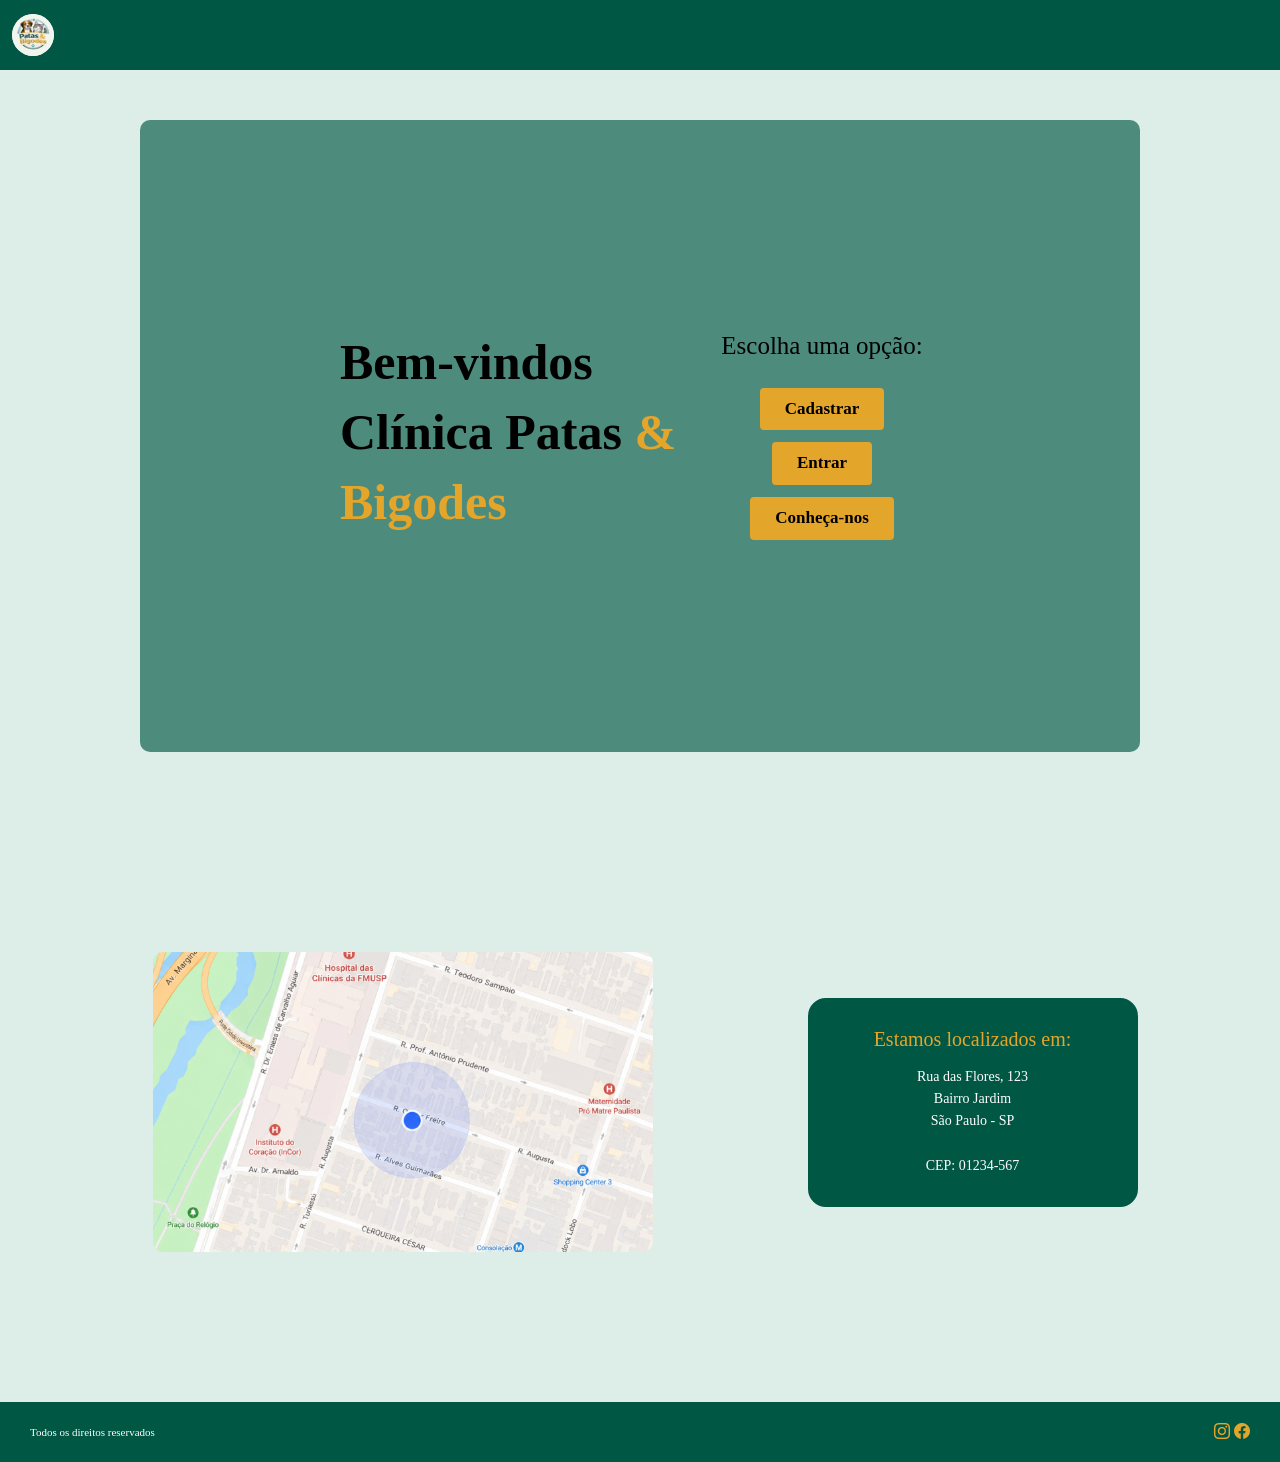
<file: index.html>
<!DOCTYPE html>
<html lang="pt-BR">

<head>
    <meta charset="UTF-8">
    <meta name="viewport" content="width=device-width, initial-scale=1.0">

    <title>Clínica Patas & Bigodes</title>

    <link href="https://cdn.jsdelivr.net/npm/bootstrap@5.3.8/dist/css/bootstrap.min.css" rel="stylesheet">

    <style>
        :root {
            --verde-escuro: #005744;
            --verde: #4d8b7d;
            --verde-claro: #dceee7;
            --amarelo: #e4a52b;
            --branco: #ffffff;
        }

        body {
            margin: 0;
            background-color: var(--verde-claro);
            font-family: Georgia, 'Times New Roman', serif;
        }

        header {
            background-color: var(--verde-escuro);
            height: 70px;
        }

        .navbar {
            height: 100%;
        }

        .logo {
            width: 42px;
            height: 42px;
            background-color: white;
            border-radius: 50%;
            display: flex;
            align-items: center;
            justify-content: center;
            font-size: 22px;
        }

        main {
            background-color: var(--verde-claro);
        }

        .inicio {
            min-height: 500px;
            display: flex;
            align-items: center;
            justify-content: center;
            padding: 50px 40px;
        }

        .card-clinica {
            background-color: var(--verde);
            border: none;
            border-radius: 10px;
            width: 100%;
            max-width: 1000px;
            padding: 200px;
            color: black;
        }

        .titulo {
            font-size: 50px;
            font-weight: bold;
            line-height: 1.4;
        }

        .titulo span {
            color: var(--amarelo);
        }

        .opcoes {
            text-align: center;
        }

        .opcoes h6 {
            font-size: 25px;
            margin-bottom: 15px;
            line-height: 2.1;
        }

        .btn-clinica {
            background-color: var(--amarelo);
            border: none;
            color: #000;
            font-weight: bold;
            font-size: 17px;
            padding: 7px 25px;
            margin-bottom: 12px;
            border-radius: 4px;
            line-height: 1.7;
        }

        .btn-clinica:hover {
            background-color: #c88d16;
            color: white;
        }

        .localizacao {
            min-height: 600px;
            padding: 30px 30px;
            display: flex;
            align-items: center;
        }

        .mapa-container {
            position: relative;
            width: 400%;
            max-width: 500px;
            margin: auto;
        }

        .mapa {
            width: 100%;
            height: 300px;
            object-fit: cover;
            border-radius: 10px;
            display: block;
        }

        .endereco {
            background-color: var(--verde-escuro);
            color: white;
            border-radius: 18px;
            padding: 25px;
            max-width: 330px;
            margin: auto;
            text-align: center;
            border: 4px solid var(--verde-escuro);
        }

        .endereco h3 {
            color: var(--amarelo);
            font-size: 20px;
            margin-bottom: 15px;
        }

        .endereco p {
            font-size: 14px;
            line-height: 1.6;
            margin: 0;
        }

        footer {
            background-color: var(--verde-escuro);
            color: white;
            min-height: 60px;
            display: flex;
            align-items: center;
            justify-content: space-between;
            padding: 15px 30px;
            font-size: 11px;
        }

        .contatos {
            color: var(--amarelo);
            font-size: 16px;
        }

        @media (max-width: 768px) {

            .titulo {
                font-size: 30px;
                text-align: center;
                margin-bottom: 30px;
            }

            .mapa {
                height: 250px;
            }

            .endereco {
                margin-top: 40px;
            }

            footer {
                padding: 15px;
            }
        }

        .logo img {
            width: 100%;
            height: 100%;
            object-fit: contain;
            border-radius: 50%;
        }
    </style>
    <link rel="stylesheet" href="https://cdn.jsdelivr.net/npm/bootstrap-icons@1.13.1/font/bootstrap-icons.min.css">
    <link rel="icon" type="image/png" href="img/favicon.png">
</head>

<body>

    <header>
        <nav class="navbar">
            <div class="container-fluid">

                <a class="navbar-brand" href="#">
                    <div class="logo">
                        <img src="img/logo.png" alt="Localização da Clínica Patas & Bigodes" class="mapa">
                    </div>
                </a>

            </div>
        </nav>
    </header>


    <main>

        <section class="inicio">

            <div class="card-clinica">

                <div class="row align-items-center">

                    <!-- TEXTO -->
                    <div class="col-md-7">

                        <h1 class="titulo">
                            Bem-vindos<br>
                            Clínica Patas <span>&</span><br>
                            <span>Bigodes</span>
                        </h1>

                    </div>

                    
                    <div class="col-md-5">

                        <div class="opcoes">

                            <h6>Escolha uma opção:</h6>

                            <div>
                                <a href="cadastro.html" class="btn btn-clinica">
                                    Cadastrar
                                </a>
                            </div>

                            <div>
                                <a href="login.html" class="btn btn-clinica">
                                    Entrar
                                </a>
                            </div>

                            <div>
                                <a href="apresentacao.html" class="btn btn-clinica">
                                    Conheça-nos
                                </a>
                            </div>

                        </div>

                    </div>

                </div>

            </div>

        </section>


        <section class="localizacao">

            <div class="container">

                <div class="row align-items-center">

                    <!-- MAPA -->
                    <div class="col-md-7">

                        <div class="mapa-container">

                            <div class="detalhe-cima"></div>


                            <img src="img/mapa.png" alt="Localização da Clínica Patas & Bigodes" class="mapa">

                        </div>

                    </div>


                    <div class="col-md-5">

                        <div class="endereco">

                            <h3>Estamos localizados em:</h3>

                            <p>
                                Rua das Flores, 123
                                <br>
                                Bairro Jardim
                                <br>
                                São Paulo - SP
                                <br><br>
                                CEP: 01234-567
                            </p>

                        </div>

                    </div>

                </div>

            </div>

        </section>

    </main>


    <footer>

        <div>
            Todos os direitos reservados
        </div>

        <div class="contatos">
            <i class="bi bi-instagram"></i>
            <i class="bi bi-facebook"></i>
        </div>

    </footer>


    <script src="https://cdn.jsdelivr.net/npm/bootstrap@5.3.8/dist/js/bootstrap.bundle.min.js">
    </script>

</body>

</html>
</file>
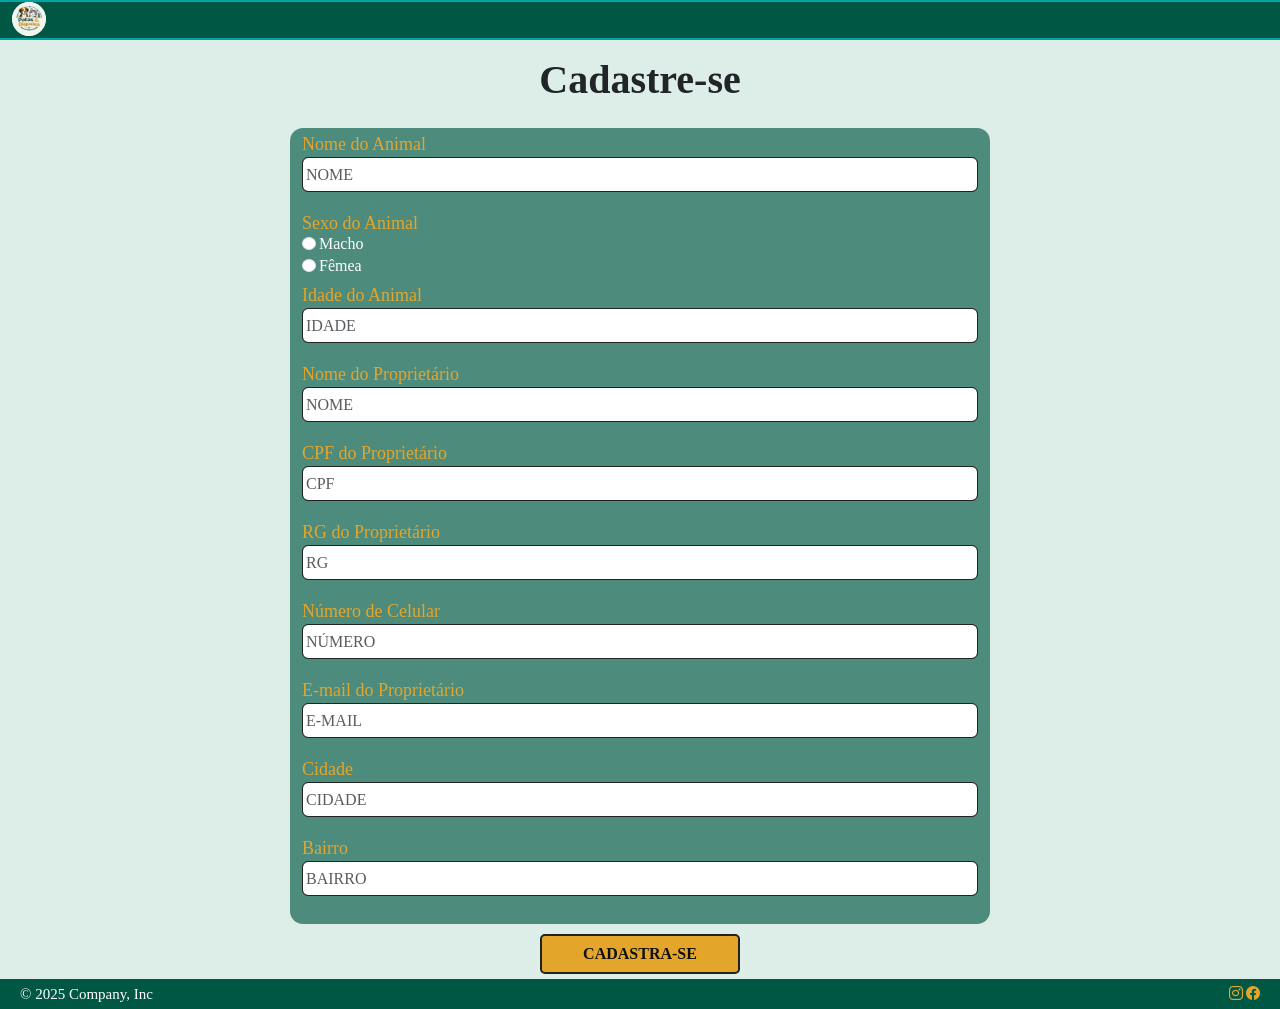
<file: cadastro.html>
<!DOCTYPE html>
<html lang="pt-BR">

<head>
    <meta charset="UTF-8">
    <meta name="viewport" content="width=device-width, initial-scale=1.0">

    <title>Cadastro - Patas & Bigodes</title>

    <!-- Bootstrap 5 -->
    <link href="https://cdn.jsdelivr.net/npm/bootstrap@5.3.8/dist/css/bootstrap.min.css" rel="stylesheet">

    <style>
        /* =========================
           CORES
        ========================= */

        :root {
            --verde-escuro: #005744;
            --verde: #4d8b7d;
            --verde-claro: #dceee7;
            --amarelo: #e4a52b;
            --branco: #ffffff;
            --preto: #000000;
        }


        /* =========================
           CONFIGURAÇÕES GERAIS
        ========================= */

        * {
            box-sizing: border-box;
        }

        body {
            margin: 0;
            min-height: 100vh;
            background-color: var(--verde-claro);
            font-family: Georgia, "Times New Roman", serif;

            display: flex;
            flex-direction: column;
        }


        /* =========================
           HEADER
        ========================= */

        header {
            height: 40px;
            background-color: var(--verde-escuro);
            border-top: 2px solid #00a6a6;
            border-bottom: 2px solid #00a6a6;
        }

        .logo {
            width: 34px;
            height: 34px;
            border-radius: 50%;
            object-fit: cover;
            background-color: white;
        }


        /* =========================
           ÁREA PRINCIPAL
        ========================= */

        main {
            flex: 1;
            padding: 0 15px 5px;
        }


        /* TÍTULO */

        .titulo {
            text-align: center;
            font-size: 40px;
            font-weight: bold;
            margin: 3 4 10;
            line-height: 2;
        }


        /* =========================
           FORMULÁRIO
        ========================= */

        .formulario {
            width: 700px;
            background-color: var(--verde);
            border-radius: 13px;
            padding: 5px 12px 8px;
            margin: 0 auto;
        }


        /* LABEL */

        .form-label {
            color: #e4a52b;
            font-size: 18px;
            margin: 0;
            line-height: 1;
        }


        /* INPUTS */

        .form-control {
            height: 35px;
            padding: 1px 3px;
            font-size: 16px;
            border: 1px solid #222;
            border-radius: 10;
            margin-bottom: 20px;
        }

        .form-control:focus {
            border-color: var(--amarelo);
            box-shadow: none;
        }


        /* =========================
           RADIO E CHECKBOX
        ========================= */

        .opcoes {
            color: white;
            font-size: 10px;
            line-height: 1;
            margin-bottom: 6px;
        }

        .opcoes .form-check {
            min-height: 20px;
            margin: 10;
        }

        .opcoes .form-check-input {
            width: 14px;
            height: 13px;
            margin-top: 1px;
        }

        .opcoes .form-check-label {
            font-size: 16px;
            margin-left: 2px;
        }


        /* =========================
           BOTÃO
        ========================= */

        .btn-cadastrar {
            display: block;
            width: 200px;
            height: 40px;

            margin: 10px auto 0;

            background-color: var(--amarelo);
            border: 2px solid #222;
            border-radius: 5px;

            color: #111;
            font-size: 16px;
            font-weight: bold;
            text-transform: uppercase;
        }

        .btn-cadastrar:hover {
            background-color: #c98e18;
            color: white;
        }


        /* =========================
           FOOTER
        ========================= */

        footer {
            height: 30px;
            background-color: var(--verde-escuro);
            color: white;

            display: flex;
            align-items: center;
            justify-content: space-between;

            padding: 0 20px;

            font-size: 15px;
        }

        .contatos {
            color: var(--amarelo);
            font-size: 14px;
        }



        @media (max-width: 576px) {

            .titulo {
                font-size: 25px;
            }

            .formulario {
                width: 150px;
                padding: 8px 15px;
            }

            .form-label {
                font-size: 12px;
            }

            .form-control {
                height: 20px;
                font-size: 9px;
            }

            .opcoes .form-check-label {
                font-size: 8px;
            }

            .btn-cadastrar {
                width: 150px;
                height: 25px;
                font-size: 8px;
            }
        }

    </style>
    <link rel="stylesheet" href="https://cdn.jsdelivr.net/npm/bootstrap-icons@1.13.1/font/bootstrap-icons.min.css">
    <link rel="icon" type="image/png" href="img/favicon.png">
</head>


<body>



    <header>

        <nav class="navbar p-0">

            <div class="container-fluid">

                <a href="#">
                    <img src="img/logo.png" alt="Patas & Bigodes" class="logo">
                </a>

            </div>

        </nav>

    </header>



    <main>

        <div class="container-fluid">

            <!-- TÍTULO -->

            <h1 class="titulo">
                Cadastre-se
            </h1>


            <!-- FORMULÁRIO -->

            <form class="formulario">



                <label for="nomeAnimal" class="form-label">
                    Nome do Animal
                </label>

                <input type="text" class="form-control" id="nomeAnimal" placeholder="NOME">



                <label class="form-label">
                    Sexo do Animal
                </label>

                <div class="opcoes">

                    <div class="form-check">
                        <input class="form-check-input" type="radio" name="sexo" id="macho" value="macho">

                        <label class="form-check-label" for="macho">
                            Macho
                        </label>
                    </div>


                    <div class="form-check">

                        <input class="form-check-input" type="radio" name="sexo" id="femea" value="femea">

                        <label class="form-check-label" for="femea">
                            Fêmea
                        </label>

                    </div>

                </div>



                <label for="idade" class="form-label">
                    Idade do Animal
                </label>

                <input type="number" class="form-control" id="idade" placeholder="IDADE">



                <label for="proprietario" class="form-label">
                    Nome do Proprietário
                </label>

                <input type="text" class="form-control" id="proprietario" placeholder="NOME">



                <label for="cpf" class="form-label">
                    CPF do Proprietário
                </label>

                <input type="text" class="form-control" id="cpf" placeholder="CPF">


                <label for="cpf" class="form-label">
                    RG do Proprietário
                </label>

                <input type="text" class="form-control" id="rg" placeholder="RG">


                <label for="cpf" class="form-label">
                    Número de Celular
                </label>

                <input type="text" class="form-control" id="numero" placeholder="NÚMERO">


                <label for="cpf" class="form-label">
                    E-mail do Proprietário
                </label>

                <input type="text" class="form-control" id="email" placeholder="E-MAIL">


                <label for="proprietario" class="form-label">
                    Cidade
                </label>

                <input type="text" class="form-control" id="cidade" placeholder="CIDADE">


                <label for="proprietario" class="form-label">
                    Bairro
                </label>

                <input type="text" class="form-control" id="bairro" placeholder="BAIRRO">

            </form>



                <a href="login.html" type="button" class="btn btn-cadastrar">
                    Cadastra-se
                </a>

        </div>

    </main>


    <footer>

        <span>
            © 2025 Company, Inc
        </span>

        <span class="contatos">
            <i class="bi bi-instagram"></i>
            <i class="bi bi-facebook"></i>
        </span>

    </footer>


    <script src="https://cdn.jsdelivr.net/npm/bootstrap@5.3.8/dist/js/bootstrap.bundle.min.js">
    </script>

</body>

</html>
</file>
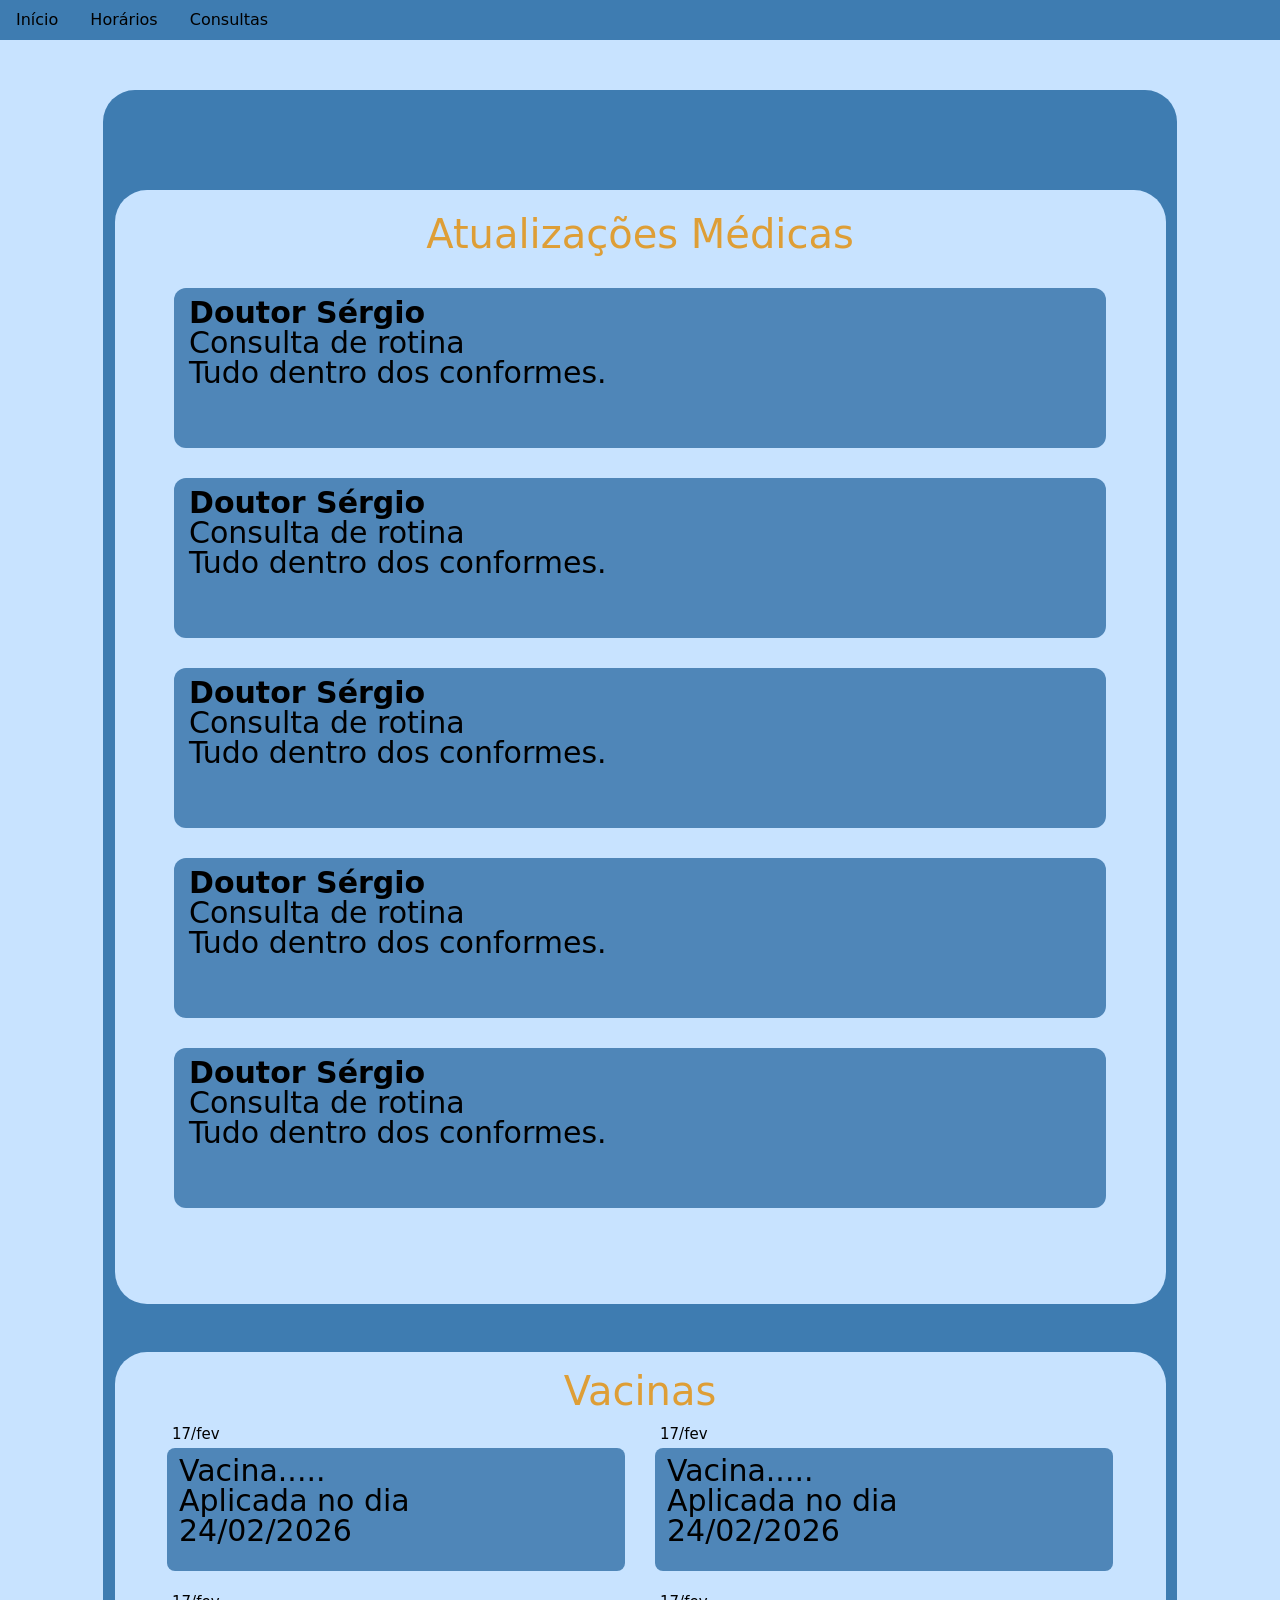
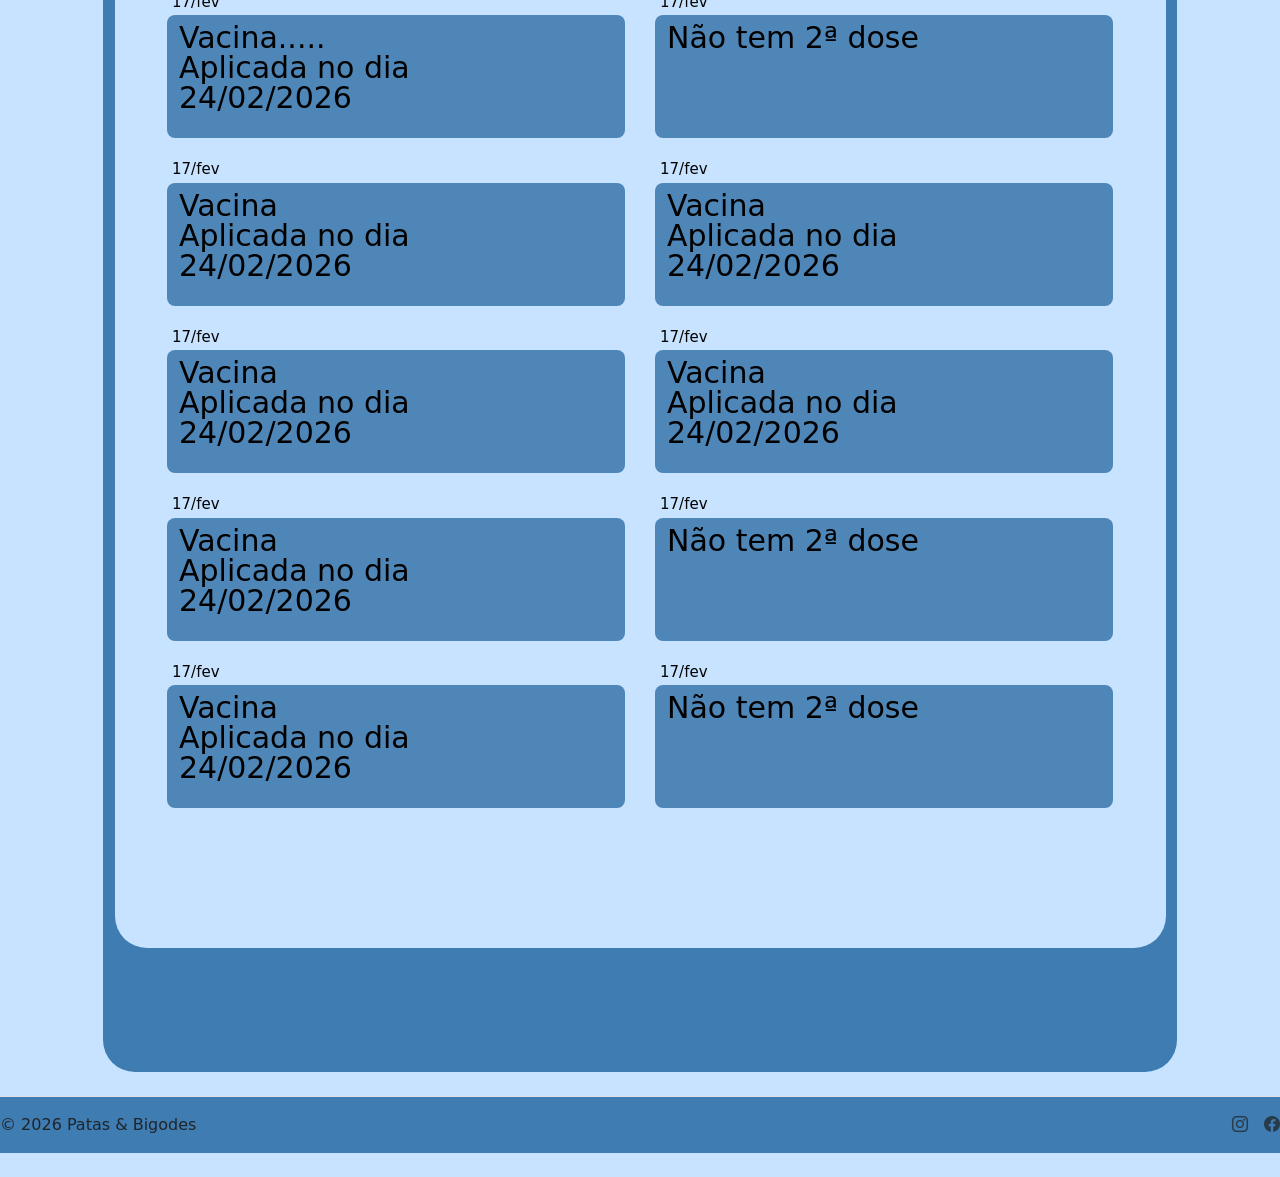
<file: carterinha.html>
<!doctype html>
<html lang="pt-BR">

<head>
    <meta charset="utf-8">
    <meta name="viewport" content="width=device-width, initial-scale=1">
    <title>Bootstrap demo</title>
    <link href="https://cdn.jsdelivr.net/npm/bootstrap@5.3.8/dist/css/bootstrap.min.css" rel="stylesheet"
        integrity="sha384-sRIl4kxILFvY47J16cr9ZwB07vP4J8+LH7qKQnuqkuIAvNWLzeN8tE5YBujZqJLB" crossorigin="anonymous">
    <link rel="stylesheet" href="https://cdn.jsdelivr.net/npm/bootstrap-icons@1.13.1/font/bootstrap-icons.min.css">

    <style>
        .mensagem {
            background-color: #4F86B8;

            width: 932px;
            height: 160px;

            margin-left: auto;
            margin-right: auto;
            margin-top: 30px;

            border-radius: 12px;

            padding: 10px 15px;

            text-align: left;
            font-size: 30px;
            color: #000;
            box-sizing: border-box;
        }

        .mensagem p {
            margin: 0;
            line-height: 1;
        }

        .mensagem .titulo {
            font-weight: bold;
        }

        h5 {
            text-align: center;
            font-size: 40px;
            color: #DE9E36;
        }

        .vacinas {
            background-color: #C8E3FF;
            width: 1051px;
            height: 1114px;
            border-radius: 40px;
            padding: 15px 0;
            box-sizing: border-box;
        }

        .grid-vacinas {
            display: grid;

            grid-template-columns: 458px 458px;

            column-gap: 30px;
            row-gap: 20px;

            justify-content: center;
        }

        .vacina {
            background-color: #4F86B8;

            width: 458px;
            height: 123px;

            border-radius: 8px;

            padding: 8px 12px;

            box-sizing: border-box;

            text-align: left;
            color: #000;
        }

        .vacina small {
            display: block;
            font-size: 7px;
            line-height: 1;
        }

        .vacina p {
            margin: 0;
            padding: 0;
            font-size: 30px;
            line-height: 1;
        }

        .data {
            display: block;
            font-size: 15px;
            color: #000;
            margin-left: 5px;
            margin-bottom: 2px;
            text-align: justify;
        }
        .nav-link{
          color: #000;  
        }
    </style>
</head>

<body style="background-color : #C8E3FF;">
    <header>
        <nav class="nav" style="background-color: #3E7CB1;">
            <a class="nav-link active" aria-current="page" href="#">Início</a>
            <a class="nav-link" href="#">Horários</a>
            <a class="nav-link" href="#">Consultas</a>
        </nav>
    </header>
    <div class="text-center rounded-5 mx-auto"
        style="background-color: #3E7CB1; width: 1074px; height: 2582px; padding-top: 100px; margin-top: 50px;">

        <div class="text-center rounded-5 mx-auto"
            style="background-color: #C8E3FF; width: 1051px; height: 1114px; padding: 20px;">
            <div class="atualizacao">
                <h5>Atualizações Médicas</h5>

                <div class="mensagem">
                    <p class="titulo">Doutor Sérgio</p>
                    <p>Consulta de rotina</p>
                    <p>Tudo dentro dos conformes.</p>
                </div>
                <div class="mensagem">
                    <p class="titulo">Doutor Sérgio</p>
                    <p>Consulta de rotina</p>
                    <p>Tudo dentro dos conformes.</p>
                </div>
                <div class="mensagem">
                    <p class="titulo">Doutor Sérgio</p>
                    <p>Consulta de rotina</p>
                    <p>Tudo dentro dos conformes.</p>
                </div>
                <div class="mensagem">
                    <p class="titulo">Doutor Sérgio</p>
                    <p>Consulta de rotina</p>
                    <p>Tudo dentro dos conformes.</p>
                </div>
                <div class="mensagem">
                    <p class="titulo">Doutor Sérgio</p>
                    <p>Consulta de rotina</p>
                    <p>Tudo dentro dos conformes.</p>
                </div>
            </div>
        </div>

        <div class="text-center rounded-5 mt-5 mx-auto"
            style="background-color: #C8E3FF; width: 1051px; height: 1196px;">
            <div class="vacinas">

                <h5>Vacinas</h5>

                <div class="grid-vacinas">

                    <div class="item-vacina">
                        <small class="data">17/fev</small>

                        <div class="vacina">
                            <p>Vacina.....</p>
                            <p>Aplicada no dia</p>
                            <p>24/02/2026</p>
                        </div>
                    </div>

                    <div class="item-vacina">
                        <small class="data">17/fev</small>

                        <div class="vacina">
                            <p>Vacina.....</p>
                            <p>Aplicada no dia</p>
                            <p>24/02/2026</p>
                        </div>
                    </div>
                    <div class="item-vacina">
                        <small class="data">17/fev</small>

                        <div class="vacina">
                            <p>Vacina.....</p>
                            <p>Aplicada no dia</p>
                            <p>24/02/2026</p>
                        </div>
                    </div>

                    <div class="item-vacina">
                        <small class="data">17/fev</small>

                        <div class="vacina">
                            <p>Não tem 2ª dose</p>
                        </div>
                    </div>
                    <div class="item-vacina">
                        <small class="data">17/fev</small>

                        <div class="vacina">
                            <p>Vacina</p>
                            <p>Aplicada no dia</p>
                            <p>24/02/2026</p>
                        </div>
                    </div>

                    <div class="item-vacina">
                        <small class="data">17/fev</small>

                        <div class="vacina">
                            <p>Vacina</p>
                            <p>Aplicada no dia</p>
                            <p>24/02/2026</p>
                        </div>
                    </div>
                    <div class="item-vacina">
                        <small class="data">17/fev</small>

                        <div class="vacina">
                            <p>Vacina</p>
                            <p>Aplicada no dia</p>
                            <p>24/02/2026</p>
                        </div>
                    </div>

                    <div class="item-vacina">
                        <small class="data">17/fev</small>

                        <div class="vacina">
                            <p>Vacina</p>
                            <p>Aplicada no dia</p>
                            <p>24/02/2026</p>
                        </div>
                    </div>
                    <div class="item-vacina">
                        <small class="data">17/fev</small>

                        <div class="vacina">
                            <p>Vacina</p>
                            <p>Aplicada no dia</p>
                            <p>24/02/2026</p>
                        </div>
                    </div>

                    <div class="item-vacina">
                        <small class="data">17/fev</small>

                        <div class="vacina">
                            <p>Não tem 2ª dose</p>
                        </div>
                    </div>
                    <div class="item-vacina">
                        <small class="data">17/fev</small>

                        <div class="vacina">
                            <p>Vacina</p>
                            <p>Aplicada no dia</p>
                            <p>24/02/2026</p>
                        </div>
                    </div>

                    <div class="item-vacina">
                        <small class="data">17/fev</small>

                        <div class="vacina">
                            <p>Não tem 2ª dose</p>
                        </div>
                    </div>

                </div>

            </div>
        </div>

    </div>
    <footer class="d-flex flex-wrap justify-content-between align-items-center py-3 my-4 border-top"
        style="background-color: #3E7CB1;">
        <div class="col-md-4 d-flex align-items-center">
            <font dir="auto" style="vertical-align: inherit;">
                <font dir="auto" style="vertical-align: inherit;">© 2026 Patas & Bigodes</font>
            </font>
            </span>
        </div>
        <ul class="nav col-md-4 justify-content-end list-unstyled d-flex">
            <li class="ms-3"><a class="text-body-secondary" href="https://www.instagram.com/" aria-label="Instagram">
                    <i class="bi bi-instagram"></i></a></li>
            <li class="ms-3"><a class="text-body-secondary"
                    href="https://www.facebook.com/login/?next=https%3A%2F%2Fwww.facebook.com%2F%3Flocale%3Dpt_BR"
                    aria-label="Facebook">
                    <i class="bi bi-facebook"></i>
                </a></li>
        </ul>
    </footer>
    <script src="https://cdn.jsdelivr.net/npm/bootstrap@5.3.8/dist/js/bootstrap.bundle.min.js"
        integrity="sha384-FKyoEForCGlyvwx9Hj09JcYn3nv7wiPVlz7YYwJrWVcXK/BmnVDxM+D2scQbITxI"
        crossorigin="anonymous"></script>
</body>

</html>
</file>
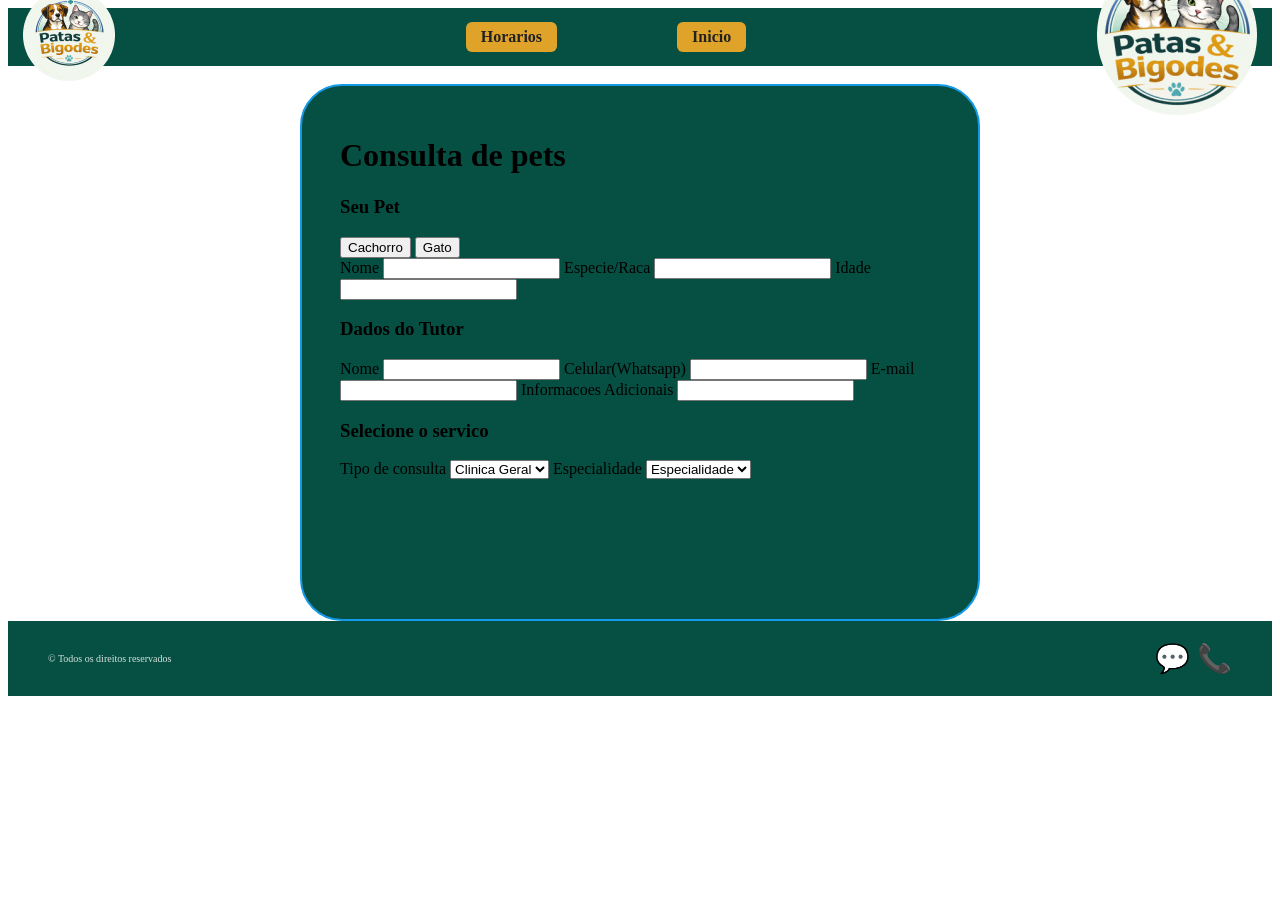
<file: consultas.html>
<!DOCTYPE html>
<html lang="pt-BR">

<head>
    <meta charset="UTF-8">
    <meta name="viewport" content="width=device-width, initial-scale=1.0">
    <title>Consulta de Pets</title>

    <style>
        header {
            height: 58px;
            background: #064f43;
            display: flex;
            align-items: center;
            justify-content: space-between;
            padding: 0 15px;
        }

        nav {
            display: flex;
            gap: 120px;
        }

        nav a {
            text-decoration: none;
            background: #e0a32a;
            color: #222;
            padding: 6px 15px;
            border-radius: 6px;
            font-weight: bold;
        }

        main {
            min-height: 537px;
            display: flex;
            justify-content: center;
            padding-top: 18px;
        }

        .container {
            width: 600px;
            background: #064f43;
            border: 2px solid #1299e8;
            border-radius: 42px;
            padding: 30px 38px 48px;
        }

        footer {
            height: 75px;
            background: #064f43;
            display: flex;
            align-items: center;
            justify-content: space-between;
            padding: 0 40px;
            color: #d7e3de;
            font-size: 10px;
        }

        .icones {
            display: flex;
            gap: 20px;
            font-size: 28px;
            color: #e0a32a;
        }
    </style>

</head>

<body>

    <header>

        <div class="logo">
            <img src="img/logo.png" alt="Logo">
        </div>

        <nav>
            <a href="#">Horarios</a>
            <a href="#">Inicio</a>
        </nav>

        <div class="perfil">
            <img src="img/favicon.png" alt="perfil">
        </div>

    </header>

    <main>

        <div class="container">

            <h1>Consulta de pets</h1>

            <div class="formulario">

                <div class="bloco">

                    <h3>Seu Pet</h3>

                    <div class="botoes">
                        <button onclick="pet('Cachorro')">Cachorro</button>
                        <button onclick="pet('Gato')">Gato</button>
                    </div>

                    <label>Nome</label>
                    <input type="text">

                    <label>Especie/Raca</label>
                    <input type="text">

                    <label>Idade</label>
                    <input type="number">

                </div>

                <div class="bloco">

                    <h3>Dados do Tutor</h3>

                    <label>Nome</label>
                    <input type="text">

                    <label>Celular(Whatsapp)</label>
                    <input type="tel">

                    <label>E-mail</label>
                    <input type="email">

                    <label>Informacoes Adicionais</label>
                    <input type="text">

                </div>

                <div class="bloco">

                    <h3>Selecione o servico</h3>

                    <label>Tipo de consulta</label>

                    <select>
                        <option>Clinica Geral</option>
                        <option>Vacinacao</option>
                        <option>Retorno</option>
                    </select>

                    <label>Especialidade</label>

                    <select>
                        <option>Especialidade</option>
                        <option>Cardiologia</option>
                        <option>Dermatologia</option>
                        <option>Ortopedia</option>
                    </select>

                </div>

            </div>

        </div>

    </main>




    <footer>

        <div>
            © Todos os direitos reservados
        </div>

        <div class="icones">
            💬
            📞
        </div>

    </footer>
</body>

</html>
</file>
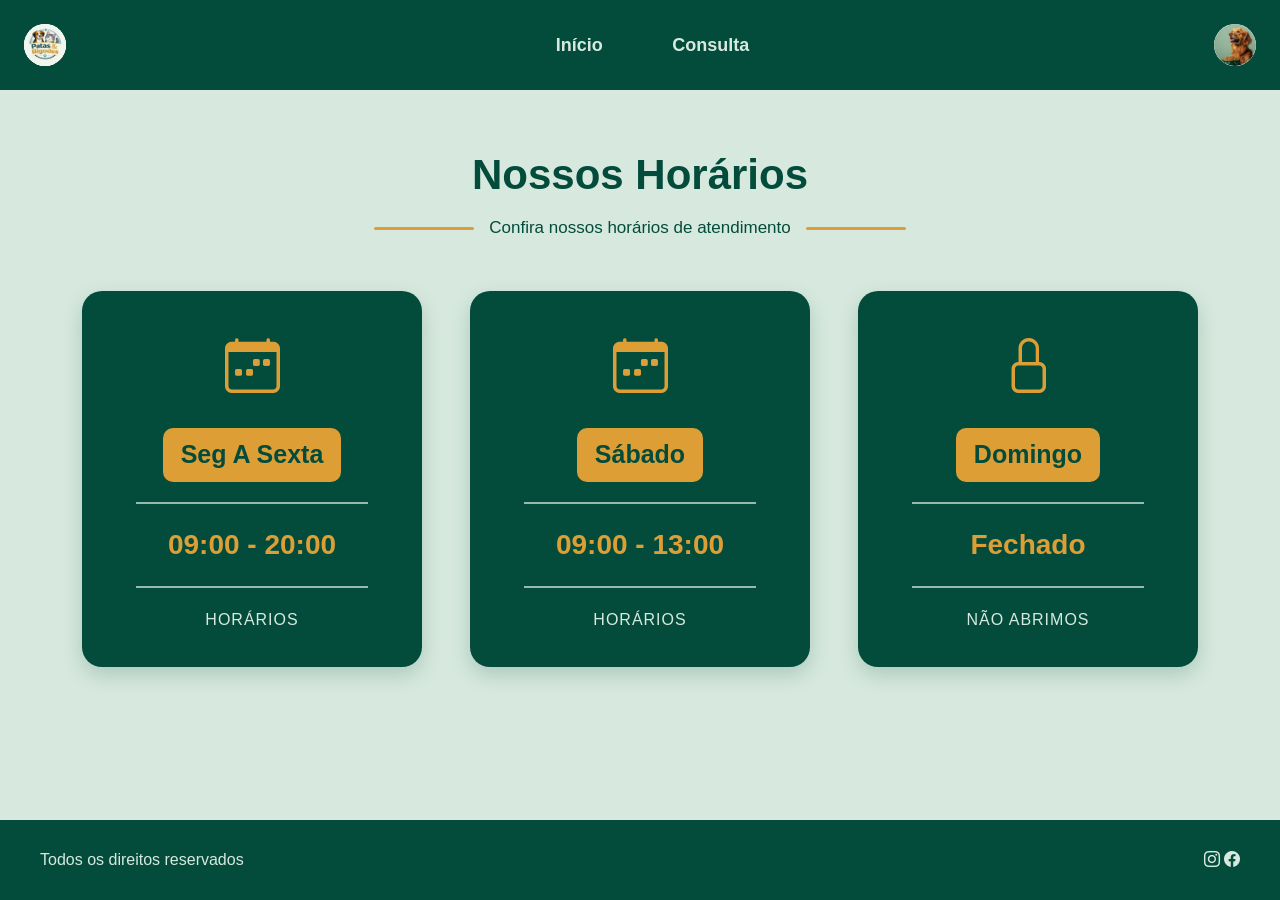
<file: horários.html>
<!DOCTYPE html>
<html lang="pt-br">

<head>
    <meta charset="UTF-8">
    <meta name="viewport" content="width=device-width, initial-scale=1.0">

    <title>Horários - Patas & Bigodes</title>

    <!-- Bootstrap -->
    <link href="https://cdn.jsdelivr.net/npm/bootstrap@5.3.3/dist/css/bootstrap.min.css" rel="stylesheet">

    <!-- Bootstrap Icons -->
    <link rel="stylesheet" href="https://cdn.jsdelivr.net/npm/bootstrap-icons@1.13.1/font/bootstrap-icons.min.css">

    <!-- Favicon -->
    <link rel="icon" type="image/png" href="img/favicon.png">

    <style>
        * {
            margin: 0;
            padding: 0;
            box-sizing: border-box;
        }

        body {
            background-color: #D7E9DE;
            font-family: Arial, sans-serif;
            color: #034C3C;
        }

        .pagina {
            min-height: 100vh;
            display: flex;
            flex-direction: column;
        }

        /* =========================
           HEADER
        ========================= */

        header {
            background-color: #034C3C;
        }

        .navbar-custom {
            height: 90px;
            display: flex;
            align-items: center;
        }

        .logo {
            width: 42px;
            height: 42px;
            background-color: white;
            border-radius: 50%;
            display: flex;
            align-items: center;
            justify-content: center;
            font-size: 22px;
        }

        .btn-menu {
            color: #D7E9DE;
            text-decoration: none;
            font-size: 18px;
            font-weight: bold;
            margin-left: 25px;
            padding: 10px 20px;
            border-radius: 8px;
            transition: 0.3s;
        }

        .btn-menu:hover {
            background-color: #DE9E36;
            color: #034C3C;
        }

        .dog-img {
            width: 42px;
            height: 42px;
            background-color: white;
            border-radius: 50%;
            display: flex;
            align-items: center;
            justify-content: center;
            font-size: 22px;
        }

        /* =========================
           MAIN
        ========================= */

        main {
            flex: 1;
        }

        /* TÍTULO */

        .titulo {
            text-align: center;
            margin-top: 60px;
            margin-bottom: 50px;
        }

        .titulo h1 {
            color: #034C3C;
            font-size: 42px;
            font-weight: bold;
        }

        .subtitulo {
            display: flex;
            align-items: center;
            justify-content: center;
            gap: 15px;
            margin-top: 15px;
            color: #034C3C;
            font-size: 17px;
        }

        .linha {
            width: 100px;
            height: 3px;
            background-color: #DE9E36;
            border-radius: 5px;
        }

        /* =========================
           CARDS
        ========================= */

        .cards-container {
            margin-bottom: 70px;
        }

        .horario-card {
            background-color: #034C3C;
            color: #D7E9DE;
            border-radius: 20px;
            padding: 35px 25px;
            text-align: center;
            min-height: 350px;

            display: flex;
            flex-direction: column;
            align-items: center;
            justify-content: center;

            box-shadow: 0 8px 20px rgba(3, 76, 60, 0.20);
            transition: 0.3s;
        }

        .horario-card:hover {
            transform: translateY(-8px);
            box-shadow: 0 12px 25px rgba(3, 76, 60, 0.30);
        }

        /* ÍCONES */

        .icone {
            font-size: 55px;
            color: #DE9E36;
            margin-bottom: 20px;
        }

        /* DIAS */

        .dia {
            display: inline-block;
            font-size: 25px;
            background-color: #DE9E36;
            color: #034C3C;
            font-weight: bold;
            text-transform: capitalize;
            padding: 8px 18px;
            border-radius: 10px;
        }

        /* LINHAS */

        .linha-branca {
            width: 80%;
            height: 2px;
            background-color: #D7E9DE;
            margin: 20px 0;
            opacity: 0.7;
        }

        /* HORÁRIOS */

        .hora {
            font-size: 28px;
            font-weight: bold;
            color: #DE9E36;
        }

        .fechado {
            font-size: 28px;
            font-weight: bold;
            color: #DE9E36;
        }

        .texto-card {
            font-size: 16px;
            text-transform: uppercase;
            letter-spacing: 1px;
            color: #D7E9DE;
        }

        /* =========================
           FOOTER
        ========================= */

        footer {
            background-color: #034C3C;
            color: #D7E9DE;

            min-height: 80px;
            padding: 20px 40px;

            display: flex;
            align-items: center;
            justify-content: space-between;
        }

        .footer-icons {
            display: flex;
            gap: 20px;
            font-size: 24px;
        }

        .footer-icons i {
            color: #DE9E36;
            cursor: pointer;
            transition: 0.3s;
        }

        .footer-icons i:hover {
            color: #D7E9DE;
        }

        /* =========================
           RESPONSIVO
        ========================= */

        @media (max-width: 768px) {

            .navbar-custom {
                height: auto;
                padding: 15px 0;
            }

            .logo {
                width: 42px;
                height: 42px;
                background-color: white;
                border-radius: 50%;
                display: flex;
                align-items: center;
                justify-content: center;
                font-size: 22px;
            }

            .dog-img {
                width: 60px;
            }

            .btn-menu {
                font-size: 15px;
                margin-left: 5px;
                padding: 8px 10px;
            }

            .titulo {
                margin-top: 40px;
                margin-bottom: 30px;
            }

            .titulo h1 {
                font-size: 32px;
            }

            .subtitulo {
                font-size: 14px;
            }

            .linha {
                width: 50px;
            }

            .horario-card {
                min-height: 300px;
            }

            footer {
                padding: 15px;
            }
        }
    </style>

</head>

<body>

    <div class="pagina">

        <!-- =========================
             HEADER
        ========================= -->

        <header>

            <nav class="navbar-custom">

                <div class="container-fluid px-4 d-flex align-items-center justify-content-between">

                    <div class="logo">
                        <img src="img/logo.png" alt="Logo" class="logo">
                    </div>

                    <div>
                        <a href="apresentacao.html" class="btn-menu">Início</a>
                        <a href="consultas.html" class="btn-menu">Consulta</a>
                    </div>

                    <a href="carterinha.html">
                        <img src="img/cachorro.png" class="dog-img" alt="Cachorro">
                    </a>
                </div>

            </nav>

        </header>


        <!-- =========================
             MAIN
        ========================= -->

        <main>

            <div class="container">

                <!-- TÍTULO -->

                <section class="titulo">

                    <h1>Nossos Horários</h1>

                    <div class="subtitulo">

                        <div class="linha"></div>

                        <span>
                            Confira nossos horários de atendimento
                        </span>

                        <div class="linha"></div>

                    </div>

                </section>


                <!-- HORÁRIOS -->

                <section class="row justify-content-center g-5 cards-container">

                    <!-- SEGUNDA A SEXTA -->

                    <div class="col-12 col-md-4">

                        <div class="horario-card">

                            <i class="bi bi-calendar-week icone"></i>

                            <div>
                                <span class="dia">
                                    Seg a sexta
                                </span>
                            </div>

                            <div class="linha-branca"></div>

                            <div class="hora">
                                09:00 - 20:00
                            </div>

                            <div class="linha-branca"></div>

                            <span class="texto-card">
                                Horários
                            </span>

                        </div>

                    </div>


                    <!-- SÁBADO -->

                    <div class="col-12 col-md-4">

                        <div class="horario-card">

                            <i class="bi bi-calendar-week icone"></i>

                            <div>
                                <span class="dia">
                                    Sábado
                                </span>
                            </div>

                            <div class="linha-branca"></div>

                            <div class="hora">
                                09:00 - 13:00
                            </div>

                            <div class="linha-branca"></div>

                            <span class="texto-card">
                                Horários
                            </span>

                        </div>

                    </div>


                    <!-- DOMINGO -->

                    <div class="col-12 col-md-4">

                        <div class="horario-card">

                            <i class="bi bi-lock icone"></i>

                            <div>
                                <span class="dia">
                                    Domingo
                                </span>
                            </div>

                            <div class="linha-branca"></div>

                            <div class="fechado">
                                Fechado
                            </div>

                            <div class="linha-branca"></div>

                            <span class="texto-card">
                                Não abrimos
                            </span>

                        </div>

                    </div>

                </section>

            </div>

        </main>


        <!-- =========================
             FOOTER
        ========================= -->

        <footer>

            <div>
                Todos os direitos reservados
            </div>

            <div class="contatos">
                <i class="bi bi-instagram"></i>
                <i class="bi bi-facebook"></i>
            </div>

        </footer>


        <script src="https://cdn.jsdelivr.net/npm/bootstrap@5.3.8/dist/js/bootstrap.bundle.min.js">
        </script>
    </div>

</body>

</html>
</file>
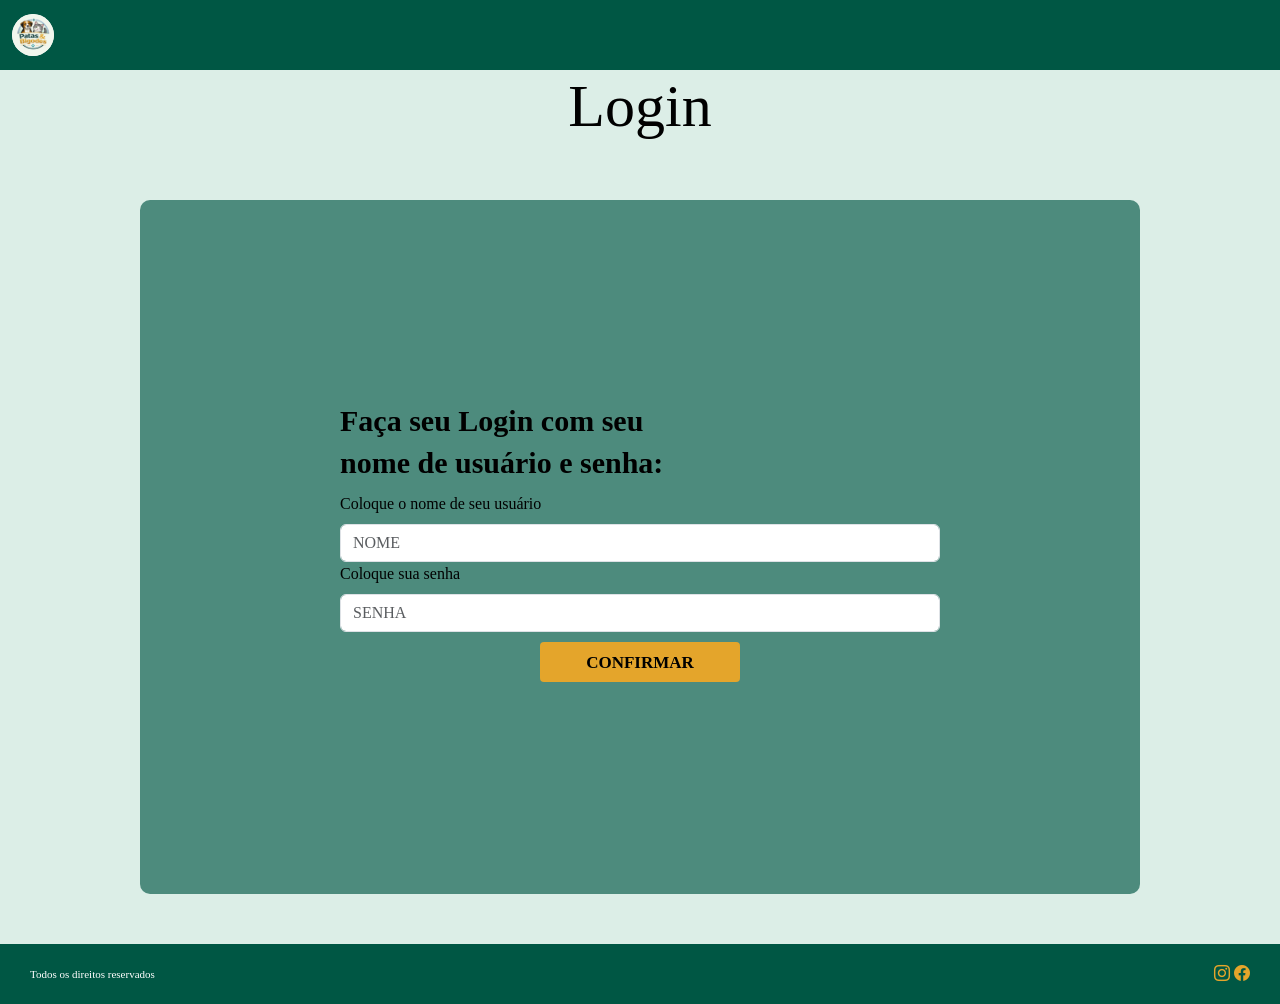
<file: login.html>
<!DOCTYPE html>
<html lang="pt-BR">

<head>
    <meta charset="UTF-8">
    <meta name="viewport" content="width=device-width, initial-scale=1.0">

    <title>Login - Patas & Bigodes</title>

    <link href="https://cdn.jsdelivr.net/npm/bootstrap@5.3.8/dist/css/bootstrap.min.css" rel="stylesheet">

    <style>
        :root {
            --verde-escuro: #005744;
            --verde: #4d8b7d;
            --verde-claro: #dceee7;
            --amarelo: #e4a52b;
            --branco: #ffffff;
        }

        body {
            margin: 0;
            background-color: var(--verde-claro);
            font-family: Georgia, 'Times New Roman', serif;
        }

        header {
            background-color: var(--verde-escuro);
            height: 70px;
        }

        .navbar {
            height: 100%;
        }

        .logo {
            width: 42px;
            height: 42px;
            background-color: white;
            border-radius: 50%;
            display: flex;
            align-items: center;
            justify-content: center;
            font-size: 22px;
        }

        main {
            background-color: var(--verde-claro);
        }

        .inicio {
            min-height: 500px;
            display: flex;
            align-items: center;
            justify-content: center;
            padding: 50px 40px;
        }

        .card-clinica {
            background-color: var(--verde);
            border: none;
            border-radius: 10px;
            width: 100%;
            max-width: 1000px;
            padding: 200px;
            color: black;
        }

        .titulosegundario {
            font-size: 30px;
            font-weight: bold;
            line-height: 1.4;
        }

        .titulo span {
            color: var(--amarelo);
        }

        .opcoes {
            text-align: center;
        }

        .opcoes h6 {
            font-size: 25px;
            margin-bottom: 15px;
            line-height: 2.1;
        }

        .btn-clinica {
            background-color: var(--amarelo);
            border: none;
            color: #000;
            font-weight: bold;
            font-size: 17px;
            padding: 7px 25px;
            margin-bottom: 12px;
            border-radius: 4px;
            line-height: 1.7;
        }

        .btn-clinica:hover {
            background-color: #c88d16;
            color: white;
        }

        .localizacao {
            min-height: 600px;
            padding: 30px 30px;
            display: flex;
            align-items: center;
        }

        .mapa-container {
            position: relative;
            width: 400%;
            max-width: 500px;
            margin: auto;
        }

        .mapa {
            width: 100%;
            height: 300px;
            object-fit: cover;
            border-radius: 10px;
            display: block;
        }

        .endereco {
            background-color: var(--verde-escuro);
            color: white;
            border-radius: 18px;
            padding: 25px;
            max-width: 330px;
            margin: auto;
            text-align: center;
            border: 4px solid var(--verde-escuro);
        }

        .endereco h3 {
            color: var(--amarelo);
            font-size: 20px;
            margin-bottom: 15px;
        }

        .endereco p {
            font-size: 14px;
            line-height: 1.6;
            margin: 0;
        }

        footer {
            background-color: var(--verde-escuro);
            color: white;
            min-height: 60px;
            display: flex;
            align-items: center;
            justify-content: space-between;
            padding: 15px 30px;
            font-size: 11px;
        }

        .contatos {
            color: var(--amarelo);
            font-size: 16px;
        }

        @media (max-width: 768px) {

            .titulo {
                font-size: 30px;
                text-align: center;
                margin-bottom: 30px;
            }

            .mapa {
                height: 250px;
            }

            .endereco {
                margin-top: 40px;
            }

            footer {
                padding: 15px;
            }
        }

        .logo img {
            width: 100%;
            height: 100%;
            object-fit: contain;
            border-radius: 50%;
        }

        h1 {
            text-align: center;
            font-size: 60px;
            color: #000;
        }

        .btn-login {
            display: block;
            width: 200px;
            height: 40px;

            margin: 10px auto 0;

            background-color: var(--amarelo);
            border: 2px solid #222;
            border-radius: 5px;

            color: #111;
            font-size: 16px;
            font-weight: bold;
            text-transform: uppercase;
        }

        .btn-login:hover {
            background-color: #c98e18;
            color: white;
        }

        .btn-login {
            background-color: var(--amarelo);
            border: none;
            color: #000;
            font-weight: bold;
            font-size: 17px;
            padding: 7px 25px;
            margin-bottom: 12px;
            border-radius: 4px;
            line-height: 1.7;
        }

        .btn-login:hover {
            background-color: #c88d16;
            color: white;
        }
    </style>
    <link rel="stylesheet" href="https://cdn.jsdelivr.net/npm/bootstrap-icons@1.13.1/font/bootstrap-icons.min.css">
    <link rel="icon" type="image/png" href="img/favicon.png">
</head>

<body>

    <header>
        <nav class="navbar">
            <div class="container-fluid">

                <a class="navbar-brand" href="#">
                    <div class="logo">
                        <img src="img/logo.png" alt="Localização da Clínica Patas & Bigodes" class="mapa">
                    </div>
                </a>

            </div>
        </nav>
    </header>


    <main>
        <!-- TÍTULO -->

        <h1 class="titulo">
            Login
        </h1>
        <section class="inicio">

            <div class="card-clinica">

                <div class="row align-items-center">

                    <!-- TEXTO -->
                    <div class="col-md-7">

                        <h3 class="titulosegundario">
                            Faça seu Login com seu nome de usuário e senha:
                            </h13>

                    </div>

                    <form class="formulario">



                        <label for="nomeAnimal" class="form-label">
                            Coloque o nome de seu usuário
                        </label>

                        <input type="text" class="form-control" id="nomeUsuario" placeholder="NOME">

                        <label for="nomeAnimal" class="form-label">
                            Coloque sua senha
                        </label>

                        <input type="text" class="form-control" id="senha" placeholder="SENHA">

                            <a href="apresentacao.html" class="btn btn-login">
                                Confirmar
                            </a>


                </div>

            </div>

        </section>

        <footer>

            <div>
                Todos os direitos reservados
            </div>

            <div class="contatos">
                <i class="bi bi-instagram"></i>
                <i class="bi bi-facebook"></i>
            </div>

        </footer>


        <script src="https://cdn.jsdelivr.net/npm/bootstrap@5.3.8/dist/js/bootstrap.bundle.min.js">
        </script>

</body>

</html>
</file>
